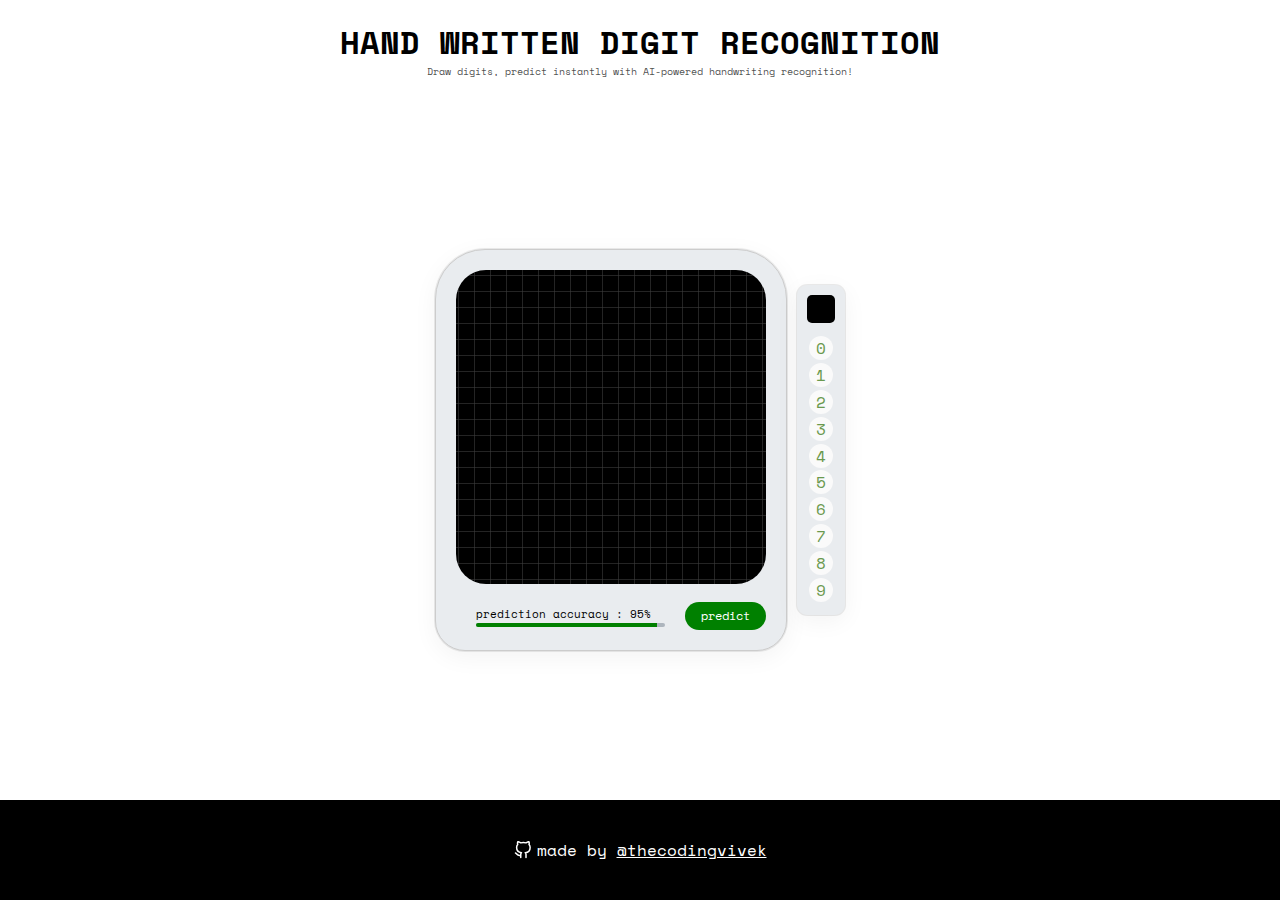
<file: index.html>
<!DOCTYPE html>
<html lang="en">
<head>
    <meta charset="UTF-8">
    <meta name="viewport" content="width=device-width, initial-scale=1.0">
    <link rel="stylesheet" href="hwr_nn.css">
    <script src="feedforward.js"></script>
    <script src="hwr_nn.js"></script>
    <title>HWDR</title>
</head>
<body>
    <div class="main_wrapper">
        <nav>
            <h1>HAND WRITTEN DIGIT RECOGNITION</h1>
            <span>Draw digits, predict instantly with AI-powered handwriting recognition!</span>
        </nav>
        <div class="drawpad_cont"> 
             <div class="Lcanvacont">
                <canvas id="Lcanva" width="310px" height="310px">

                </canvas>
             </div>
             <div class="Llower">
                <div class="pr_cont">
                    <div class="pr_main">
                        <span>prediction accuracy : <span class="ptxt">95%</span></span>
                        <div class="pr_prog">
                            <div class="prediction_rate">

                            </div>
                        </div>
                    </div>
                </div>
                <div class="predictBtn">
                    <span class="pspan">predict</span>
                </div>
             </div>
        </div>
        <div class="output_cont">
            <canvas id="Scanva" width="28px" height="28px">
            </canvas>
            <div class="output_main">
                <div class="output">0</div>
                <div class="output">1</div>
                <div class="output">2</div>
                <div class="output">3</div>
                <div class="output">4</div>
                <div class="output">5</div>
                <div class="output">6</div>
                <div class="output">7</div>
                <div class="output">8</div>
                <div class="output">9</div>
            </div>
        </div>


    </div>


    <footer>
        <svg xmlns="http://www.w3.org/2000/svg" width="18" height="18" viewBox="0 0 24 24" fill="none" stroke="#fff" stroke-width="2" stroke-linecap="round" stroke-linejoin="round" class="feather feather-github"><path d="M9 19c-5 1.5-5-2.5-7-3m14 6v-3.87a3.37 3.37 0 0 0-.94-2.61c3.14-.35 6.44-1.54 6.44-7A5.44 5.44 0 0 0 20 4.77 5.07 5.07 0 0 0 19.91 1S18.73.65 16 2.48a13.38 13.38 0 0 0-7 0C6.27.65 5.09 1 5.09 1A5.07 5.07 0 0 0 5 4.77a5.44 5.44 0 0 0-1.5 3.78c0 5.42 3.3 6.61 6.44 7A3.37 3.37 0 0 0 9 18.13V22"></path></svg>
        <span>made by <a href="https://github.com/thecodingvivek">@thecodingvivek</a></span>
    </footer>

</body>
</html>
</file>
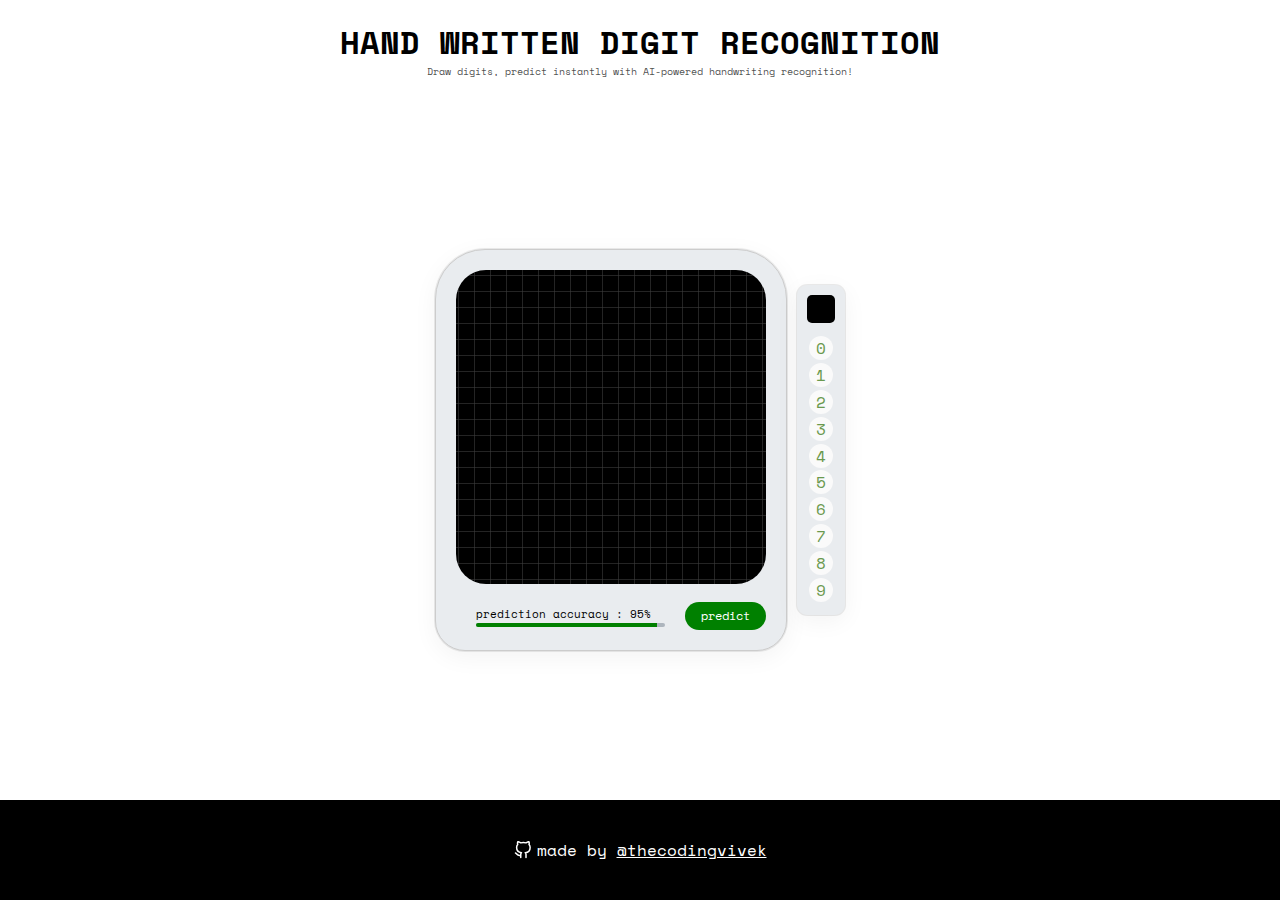
<file: hwr_nn.html>
<!DOCTYPE html>
<html lang="en">
<head>
    <meta charset="UTF-8">
    <meta name="viewport" content="width=device-width, initial-scale=1.0">
    <link rel="stylesheet" href="/hwr_nn.css">
    <script src="/feedforward.js"></script>
    <script src="/hwr_nn.js"></script>
    <title>HWDR</title>
</head>
<body>
    <div class="main_wrapper">
        <nav>
            <h1>HAND WRITTEN DIGIT RECOGNITION</h1>
            <span>Draw digits, predict instantly with AI-powered handwriting recognition!</span>
        </nav>
        <div class="drawpad_cont"> 
             <div class="Lcanvacont">
                <canvas id="Lcanva" width="310px" height="310px">

                </canvas>
             </div>
             <div class="Llower">
                <div class="pr_cont">
                    <div class="pr_main">
                        <span>prediction accuracy : <span class="ptxt">95%</span></span>
                        <div class="pr_prog">
                            <div class="prediction_rate">

                            </div>
                        </div>
                    </div>
                </div>
                <div class="predictBtn">
                    <span class="pspan">predict</span>
                </div>
             </div>
        </div>
        <div class="output_cont">
            <canvas id="Scanva" width="28px" height="28px">
            </canvas>
            <div class="output_main">
                <div class="output">0</div>
                <div class="output">1</div>
                <div class="output">2</div>
                <div class="output">3</div>
                <div class="output">4</div>
                <div class="output">5</div>
                <div class="output">6</div>
                <div class="output">7</div>
                <div class="output">8</div>
                <div class="output">9</div>
            </div>
        </div>


    </div>


    <footer>
        <svg xmlns="http://www.w3.org/2000/svg" width="18" height="18" viewBox="0 0 24 24" fill="none" stroke="#fff" stroke-width="2" stroke-linecap="round" stroke-linejoin="round" class="feather feather-github"><path d="M9 19c-5 1.5-5-2.5-7-3m14 6v-3.87a3.37 3.37 0 0 0-.94-2.61c3.14-.35 6.44-1.54 6.44-7A5.44 5.44 0 0 0 20 4.77 5.07 5.07 0 0 0 19.91 1S18.73.65 16 2.48a13.38 13.38 0 0 0-7 0C6.27.65 5.09 1 5.09 1A5.07 5.07 0 0 0 5 4.77a5.44 5.44 0 0 0-1.5 3.78c0 5.42 3.3 6.61 6.44 7A3.37 3.37 0 0 0 9 18.13V22"></path></svg>
        <span>made by <a href="https://github.com/thecodingvivek">@thecodingvivek</a></span>
    </footer>

</body>
</html>
</file>
<file: hwr_nn.css>
@import url('https://fonts.googleapis.com/css2?family=Space+Mono:ital,wght@0,400;0,700;1,400;1,700&display=swap');
body{
    margin: 0;
    padding: 0;
}

nav{
    position: absolute;
    top: 0;
    left: 0;
    width: 100%;
    height: 100px;
    display: flex;
    flex-direction: column;
    align-items: center;
    justify-content: center;
    font-family: "Space Mono", monospace;
}

nav h1{
    line-height: 1px;
}

nav span{
    font-size: 10px;
    color: #000000b5;
}

.main_wrapper{
    width: 100vw;
    height: 100vh;
    display: flex;
    gap: 10px;
    align-items: center;
    justify-content: center;
    background-position: center;
}

.drawpad_cont{
    background-color: #e9ecef;
    width: 310px;
    height: 360px;
    border-radius: 50px 50px 30px 30px;
    padding: 20px;
    display: flex;
    flex-direction: column;
    box-shadow: rgba(0, 0, 0, 0.05) 0px 6px 24px 0px, rgba(0, 0, 0, 0.08) 0px 0px 0px 1px;
    border: #ccc 1px solid;
}

.Lcanvacont{
    width: 100%;
    aspect-ratio: 1/1;
    background-color: black;
    border-radius: 30px;
    background-image: url('bg.svg');
    background-position: center;
}

.Llower{
    height: fit-content;
    width: 100%;
    display: flex;
    align-items: center;
    margin-top: auto;
    justify-content: space-between;
}

.pr_cont{
    display: flex;
    justify-content: center;
    align-items: center;
    flex: auto;
    height: 100%;
}
.pr_main{
    width: calc(100% - 40px);
    height: 100%;
    flex-direction: column;
    display: flex;
    justify-content: center;
    font-size: 11px;
    gap: 1px;
    font-family: "Space Mono", monospace;
}
.pr_prog{
    width: 100%;
    height: 4px;
    background-color: #adb5bd;
    border-radius: 10px;
    position: relative;
    overflow: hidden;
}



.prediction_rate{
    position: absolute;
    top: 0;
    left: 0;
    width: 95.612%;
    height: 100%;
    background-color: green;
    transition: all 1s ease;
}

.predictBtn,.closeBtn{
    display: flex;
    align-items: center;
    justify-content: center;
    color: #fff;
    padding-top:4px;
    padding-bottom: 4px;
    background-color: green;
    padding-left: 16px;
    padding-right: 16px;
    border-radius: 20px;
    cursor: pointer;
}

.closeBtn{
    background-color: #000;
}

.predictBtn span,.closeBtn span{
    font-size: 12px;
    font-weight: 500;
    line-height: 20px;
    font-family: "Space Mono", monospace;
}

#Scanva{
    border-radius: 5px;
}

.output_cont{
    width: 28px;
    height: 310px;
    padding: 10px;
    border-radius: 10px;
    background-color: #e9ecef;
    display: flex;
    flex-direction: column;
    gap: 10px;
    box-shadow: rgba(0, 0, 0, 0.05) 0px 6px 24px 0px, rgba(0, 0, 0, 0.08) 0px 0px 0px 1px;}

.output_main{
    width: 100%;
    display: flex;
    flex: auto;
    flex-direction: column;
    align-items: center;
    justify-content: space-evenly;
    
}
/* 3a5a40 */
.output{
    width: 24px;
    height: 24px;
    border-radius: 50%;
    background-color: #fafafa;
    border: 1px;
    border-color: #344e41;
    display: flex;
    align-items: center;
    justify-content: center;
    color: #6a994e;
    font-family: "Space Mono", monospace;
}

footer{
    width: 100%;
    height: 100px;
    background-color: #000;
    position: absolute;
    bottom: 0;
    left: 0;
    display: flex;
    align-items: center;
    justify-content: center;
    gap: 5px;
}

footer span,a{
    color: #fff;
    font-family: "Space Mono", monospace;
}
</file>
